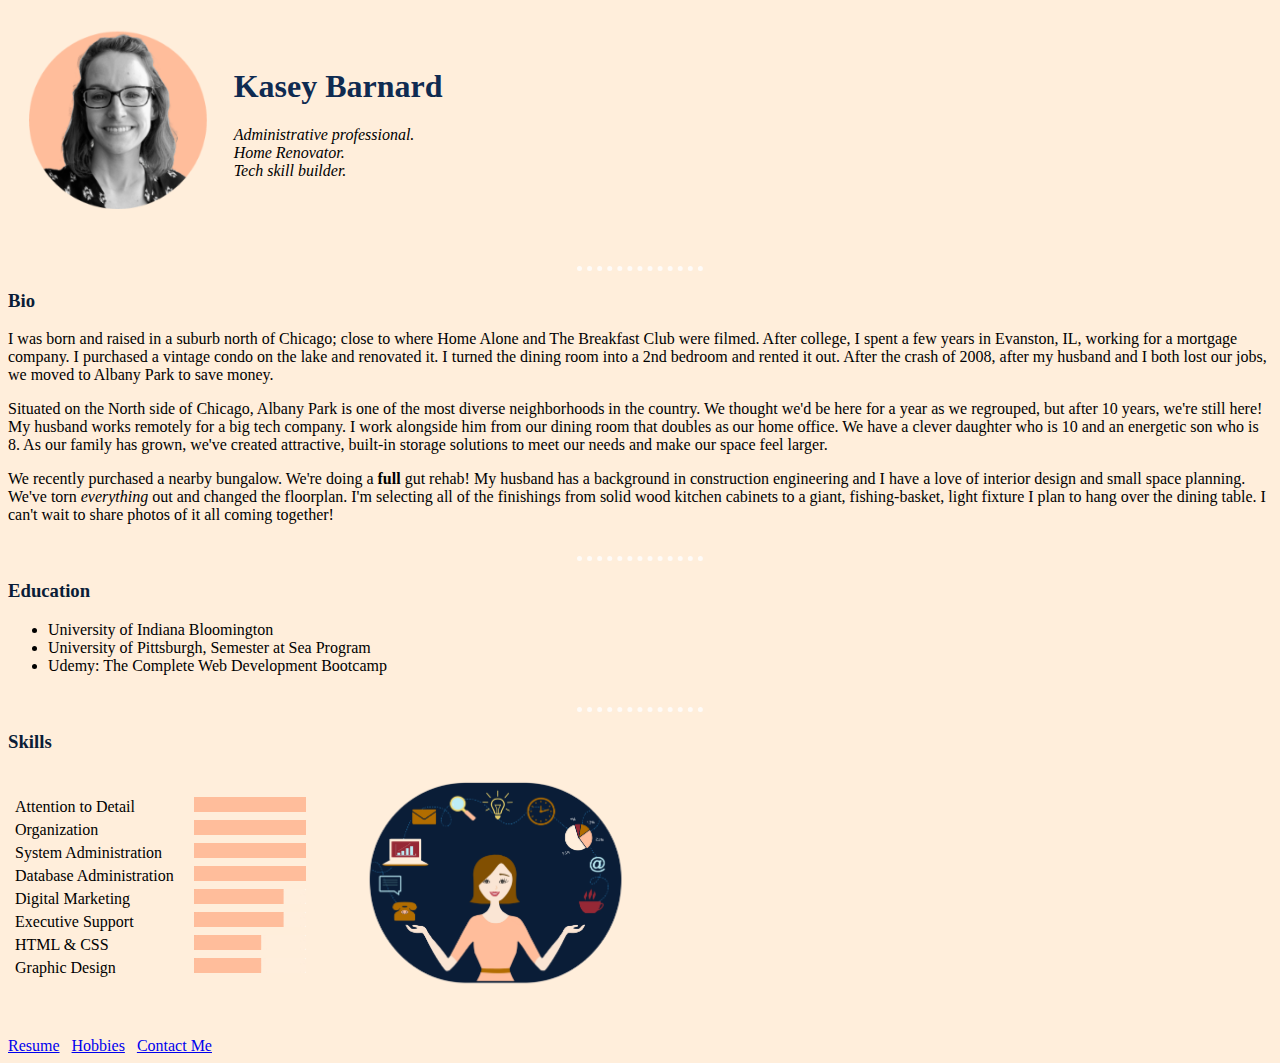
<file: index.html>
<!DOCTYPE html>
<html lang="en" dir="ltr">
  <head>
    <meta charset="utf-8">
    <title>Kasey's Personal Site</title>

    <link rel="stylesheet" href="css/styles.css">

  </head>
  <body>

  <table cellspacing= "20">
    <tr>
      <td> <img src="Kasey5.png" alt="Kasey Profile Photo" height="180px"> </td>
      <td>  <h1>Kasey Barnard</h1>
        <p> <em>Administrative professional.
        <br> Home Renovator.
        <br> Tech skill builder.</em></p>
      </td>
    </tr>
  </table>
<hr>
  <p>
    <h3>Bio</h3>
    I was born and raised in a suburb north of Chicago; close to where Home Alone and The
    Breakfast Club were filmed. After college, I spent a few years in Evanston, IL, working for a
    mortgage company. I purchased a vintage condo on the lake and renovated it. I turned the dining room
    into a 2nd bedroom and rented it out. After the crash of 2008, after my husband and I both lost
    our jobs, we moved to Albany Park to save money.
  </p>
  <p>
    Situated on the North side of Chicago, Albany Park is one of the most diverse neighborhoods in the country.
    We thought we'd be here for a year as we regrouped, but after 10 years, we're still here!
    My husband works remotely for a big tech company. I work alongside him from our dining room that doubles
    as our home office. We have a clever daughter who is 10 and an energetic son who is 8. As our family has grown,
    we've created attractive, built-in storage solutions to meet our needs and make our space feel larger.
  </p>
  <p>
    We recently purchased a nearby bungalow. We're doing a <b>full</b> gut rehab! My husband has a background in
    construction engineering and I have a love of interior design and small space planning. We've
    torn <em>everything</em> out and changed the floorplan. I'm selecting all of the finishings from solid wood
    kitchen cabinets to a giant, fishing-basket, light fixture I plan to hang over the dining table. I can't
    wait to share photos of it all coming together!
  </p>
    <hr>
  <p>
    <h3>Education</h3>
    <ul>
      <li>University of Indiana Bloomington</li>
      <li>University of Pittsburgh, Semester at Sea Program</li>
      <li>Udemy: The Complete Web Development Bootcamp</li>
    </ul>
  </p>

  <hr>
  <p>
    <h3>Skills</h3>
<table cellpadding= 2>
  <tr>
    <td>
      <table cellpadding= 1>
        <tr>
          <td>Attention to Detail</td>
          <td><img src="Bar5a.jpg" alt="ooooo" height="15px"></td></td>
        </tr>
        <tr>
          <td>Organization</td>
          <td><img src="Bar5a.jpg" alt="ooooo" height="15px"></td></td>
        </tr>
        <tr>
          <td>System Administration</td>
          <td><img src="Bar5a.jpg" alt="ooooo" height="15px"></td></td>
        </tr>
        <tr>
          <td>Database Administration &nbsp &nbsp;</td>
          <td><img src="Bar5a.jpg" alt="ooooo" height="15px"></td>
        </tr>
        <tr>
          <td>Digital Marketing</td>
          <td><img src="Bar4a.jpg" alt="oooo-" height="15px"></td>
        </tr>
        <tr>
          <td>Executive Support</td>
          <td><img src="Bar4a.jpg" alt="oooo-" height="15px"></td>
        </tr>
        <tr>
          <td>HTML & CSS</td>
          <td><img src="Bar3a.jpg" alt="ooo--" height="15px"></td>
        </tr>
        <tr>
          <td>Graphic Design</td>
          <td><img src="Bar3a.jpg" alt="ooo--" height="15px"></td>
        </tr>
      </table>
    </td>
    <td>
      &nbsp &nbsp &nbsp &nbsp <img src="jack-of-all-tradesd.png" alt="Jill of all trades photo" height="220px">
    </td>
  </tr>
</table>
  </p>
<br>
    <a href="resume.html">Resume</a> &nbsp
    <a href="hobbies.html">Hobbies</a> &nbsp
    <a href="contact-me.html">Contact Me</a>
  </body>
</html>
</file>
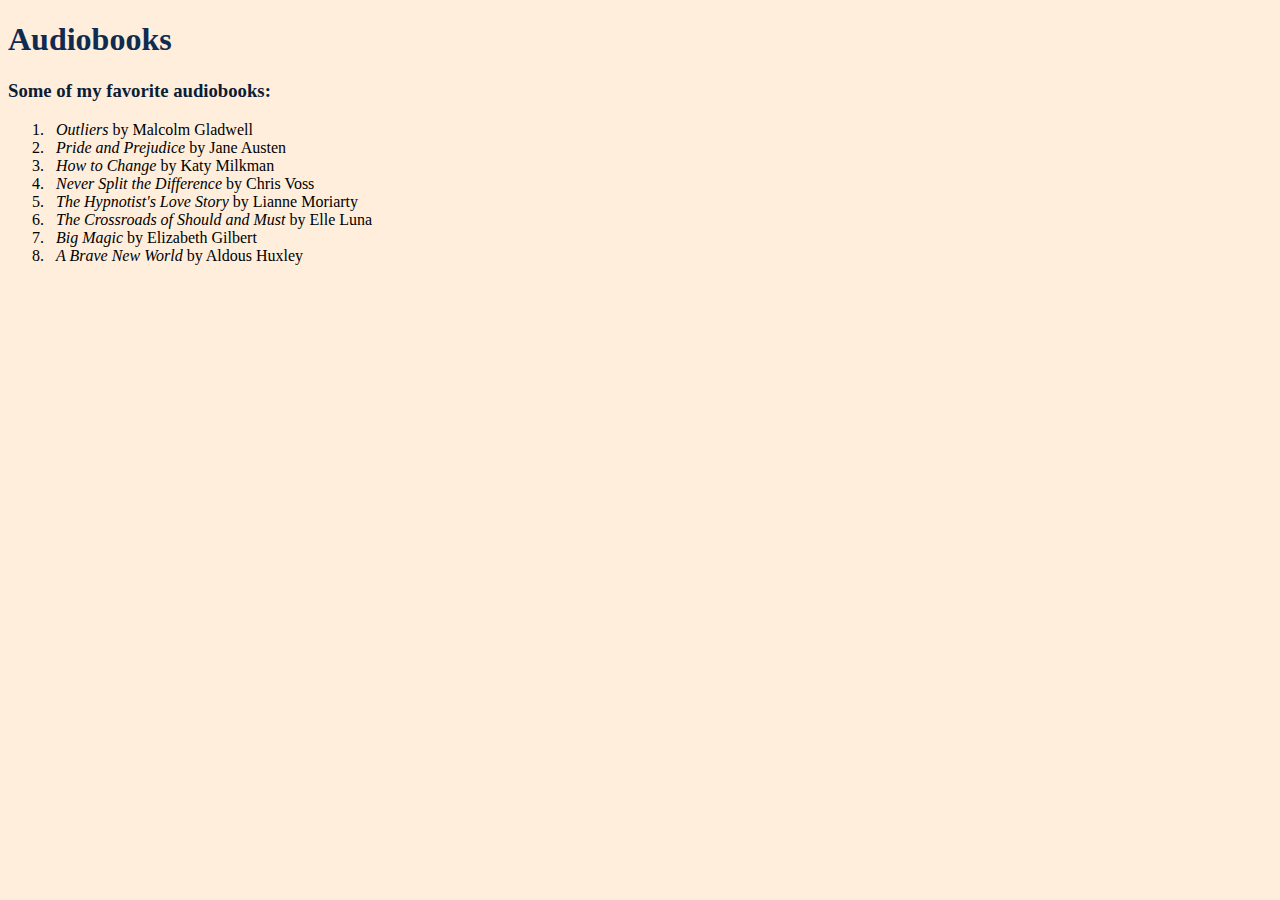
<file: audiobooks.html>
<!DOCTYPE html>
<html lang="en" dir="ltr">
  <head>
    <meta charset="utf-8">
    <title>Audiobooks</title>
        <link rel="stylesheet" href="css/styles.css">
  </head>
  
  <body>
    <h1>Audiobooks</h1>
    <h3>Some of my favorite audiobooks:</h3>
    <p>
      <ol>
        <li> &nbsp <em>Outliers</em> by Malcolm Gladwell</li>
        <li> &nbsp <em>Pride and Prejudice</em> by Jane Austen</li>
        <li> &nbsp <em>How to Change</em> by Katy Milkman</li>
        <li> &nbsp <em>Never Split the Difference</em> by Chris Voss</li>
        <li> &nbsp <em>The Hypnotist's Love Story</em> by Lianne Moriarty</li>
        <li> &nbsp <em>The Crossroads of Should and Must</em> by Elle Luna</li>
        <li> &nbsp <em>Big Magic</em> by Elizabeth Gilbert</li>
        <li> &nbsp <em>A Brave New World</em> by Aldous Huxley</li>
      </ol>
  </p>
  </body>
</html>
</file>
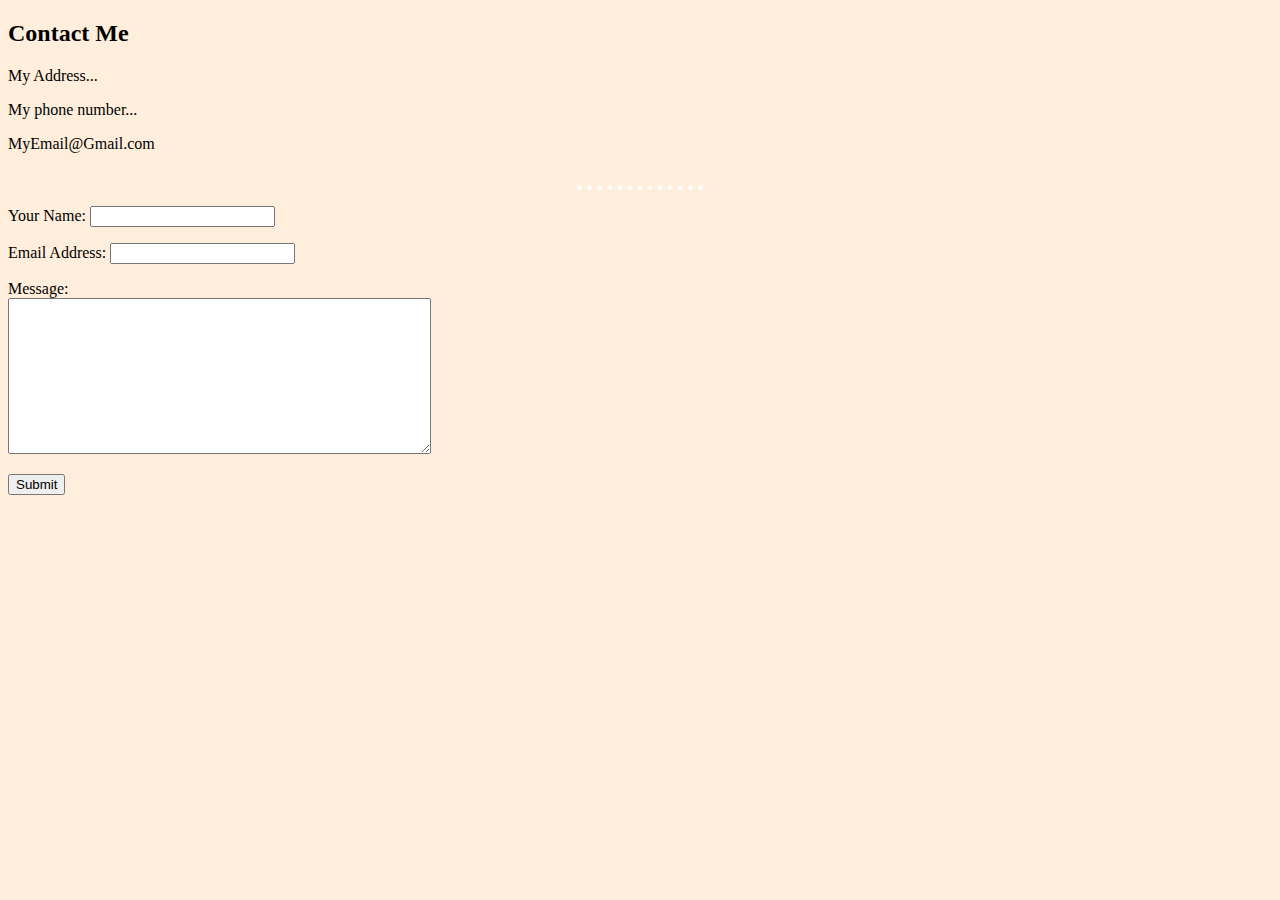
<file: contact-me.html>
<!DOCTYPE html>
<html lang="en" dir="ltr">
  <head>
    <meta charset="utf-8">
    <title>Contact Me</title>
        <link rel="stylesheet" href="css/styles.css">
  </head>
  
  <body>
    <h2>Contact Me</h2>
    <p>My Address...</p>
    <p>My phone number...</p>
    <p>MyEmail@Gmail.com</p>
    <hr>
    <p>
<form action="mailto:kaseylbarnard@gmail.com" method="post" enctype="text/plain">
  <p><label for="">Your Name:</label>
  <input type="text" name="YourName" value=""></p>
  <p><label for="">Email Address:</label>
  <input type="text" name="YourEmail" value=""></p>
  <p><label for="">Message:</label>
  <br>
  <textarea name="YourMessage" rows="10" cols="50"></textarea></p>
  <input type="Submit" name="">
</form>
    </p>

  </body>
</html>
</file>
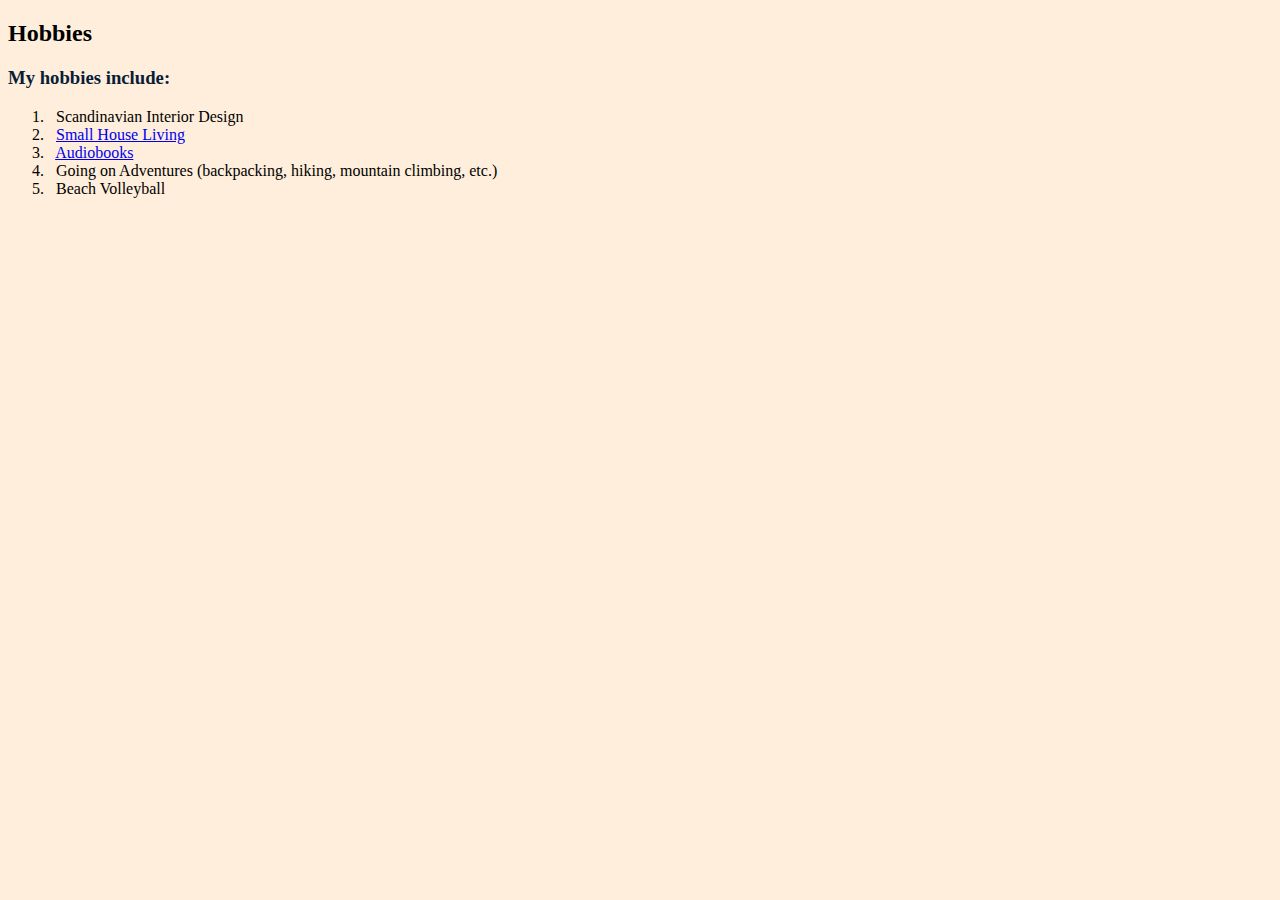
<file: hobbies.html>
<!DOCTYPE html>
<html lang="en" dir="ltr">
  <head>
    <meta charset="utf-8">
    <title>My Hobbies</title>
        <link rel="stylesheet" href="css/styles.css">
  </head>
  
  <body>
    <h2>Hobbies</h2>
    <h3>My hobbies include:</h3>
    <ol>
      <li> &nbsp Scandinavian Interior Design</li>
      <li> &nbsp <a href="https://www.moneycrashers.com/small-house-living/">Small House Living</a></li>
      <li> &nbsp <a href="audiobooks.html">Audiobooks</a></li>
      <li> &nbsp Going on Adventures (backpacking, hiking, mountain climbing, etc.)</li>
      <li> &nbsp Beach Volleyball</li>
    </ol>
  </body>
</html>
</file>
<file: css/styles.css>
body {
  background-color: #FFEEDB;
}
hr {
  border-style: none none dotted none;
  border-color: #FFFBF8;
  border-bottom-width: 5px;
  width: 10%;
  margin-bottom: 0em;
  margin-top: 2em;
}
h1{
  color: #0F2B51;
}
h3{
  color: #0A1D37;
}
</file>
